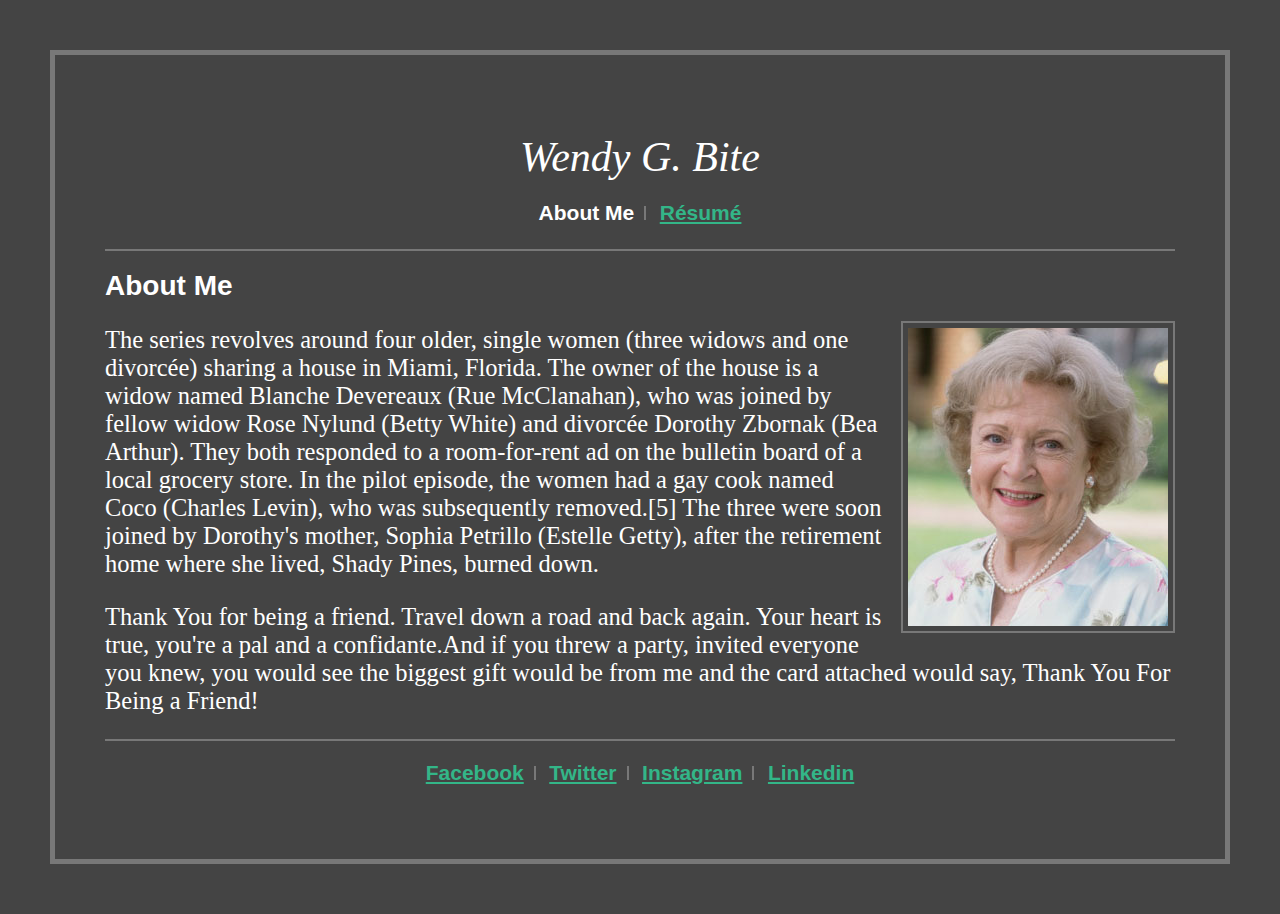
<file: index.html>
<!doctype html>
<html>
	<head>
		<title>Wendy Bite</title>
		<meta charset="utf8">
		<link rel="stylesheet" href="styles/main.css">
	</head>
	<body>

		<header>
			<h1 class="main-title">Wendy G. Bite</h1>
			<nav class="nav">
				<a class="menu-link menu-active">About Me</a>
				<!-- <span class="menu-seperator-character">|</span> -->
				<a href="#" href="https://elizabethnair.github.io/wendybite/resume.html#" class="menu-link">Résumé</a>

			</nav>
		</header>

		<section>
			<article>
				<h1 class="para-title">About Me</h1>

				<img class="article-image" src="assets/Betty-White.jpg">

				<p class="para">
					The series revolves around four older, single women (three widows and one divorcée) sharing a house in Miami, Florida. The owner of the house is a widow named Blanche Devereaux (Rue McClanahan), who was joined by fellow widow Rose Nylund (Betty White) and divorcée Dorothy Zbornak (Bea Arthur). They both responded to a room-for-rent ad on the bulletin board of a local grocery store. In the pilot episode, the women had a gay cook named Coco (Charles Levin), who was subsequently removed.[5] The three were soon joined by Dorothy's mother, Sophia Petrillo (Estelle Getty), after the retirement home where she lived, Shady Pines, burned down.
				</p>

				<p class="para">
					Thank You for being a friend. Travel down a road and back again. Your heart is true, you're a pal and a confidante.And if you threw a party, invited everyone you knew, you would see the biggest gift would be from me and the card attached would say, Thank You For Being a Friend!
				</p>
			</article>
		</section>

		<footer>
			<nav class="nav bottom-nav">
				<a href="https://www.facebook.com/" class="menu-link">Facebook</a>
				<a href="https://www.twitter.com/" class="menu-link">Twitter</a>
				<a href="https://www.instagram.com/" class="menu-link">Instagram</a>
				<a href="https://www.linkedin.com/" class="menu-link">Linkedin</a>		
			</nav>
		</footer>

	</body>
</html>
</file>
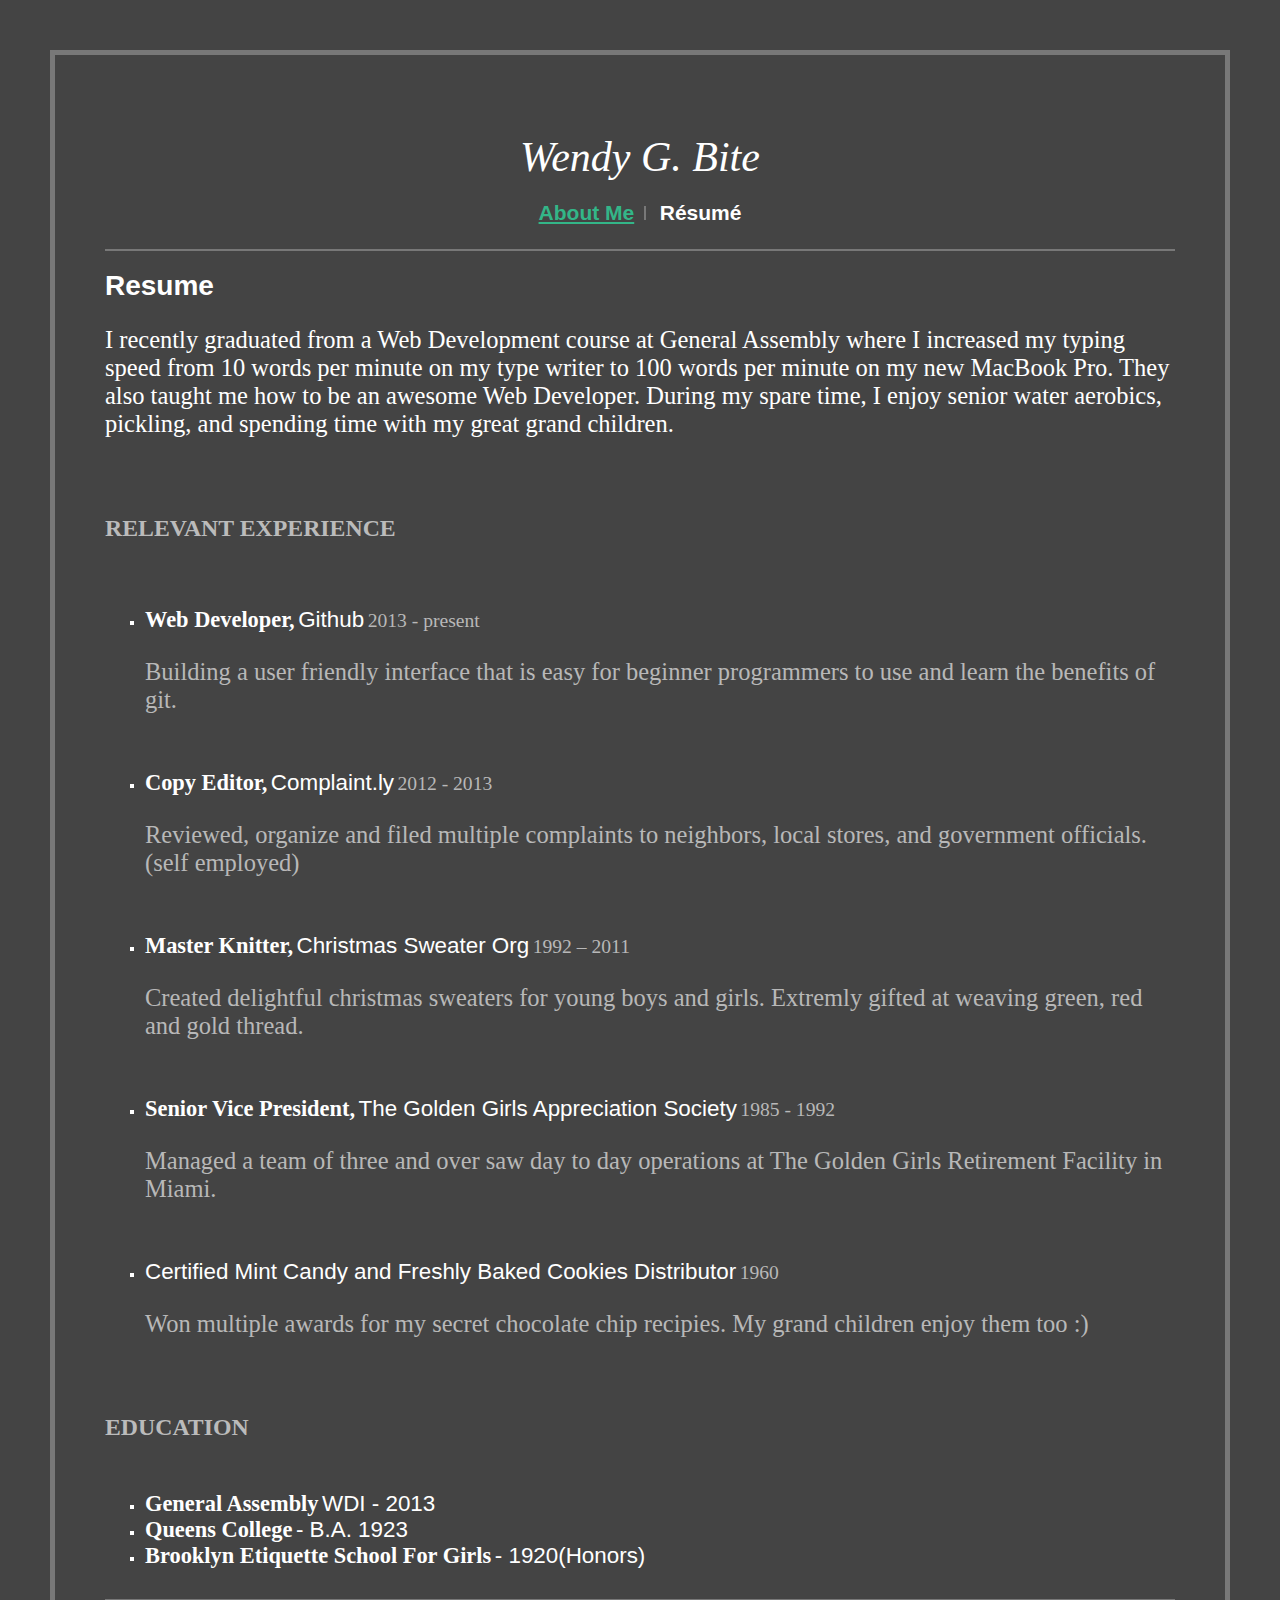
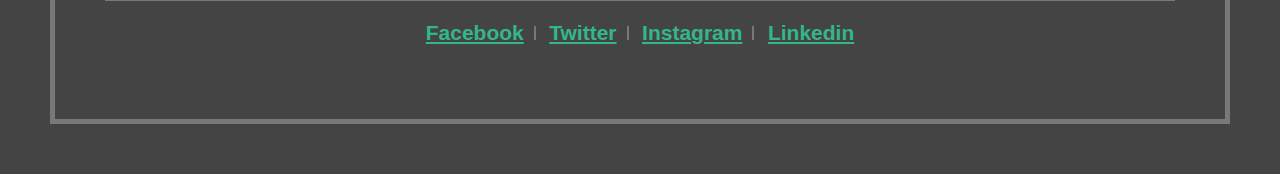
<file: resume.html>
<!doctype html>
<html>
	<head>
		<title>Wendy Bite</title>
		<meta charset="utf8">
		<link rel="stylesheet" href="styles/main.css">
	</head>
	<body>

		<header>
			<h1 class="main-title">Wendy G. Bite</h1>
			<nav class="nav">
				<a href="https://elizabethnair.github.io/wendybite/index.html#" class="menu-link">About Me</a>
				<!-- <span class="menu-seperator-character">|</span> -->
				<a href="#" class="menu-link menu-active">Résumé</a>

			</nav>
		</header>

		<section>
			<article>
				<h1 class="para-title">Resume</h1>
				<p class="para">I recently graduated from a Web Development course at General Assembly where I increased my typing speed from 10 words per minute on my type writer to 100 words per minute on my new MacBook Pro. They also taught me how to be an awesome Web Developer. During my spare time, I enjoy senior water aerobics, pickling, and spending time with my great grand children.
				</p>
			</article>
			<br>
			<br>
			<article>
				<h2 class="sub-heading-title">RELEVANT EXPERIENCE</h2>
				<br>
				<br>
				<ul class="bullet-style">
					<li><h3 class="list-head">Web Developer,</h3>
					<h4 class="list-sub">Github</h4>
					<h5 class="list-small">2013 - present</h5>
					<p class="bullet-para">Building a user friendly interface that is easy for beginner programmers to use and learn the benefits of git.</p></li>
					<br>
					<br>
					<li><h3 class="list-head">Copy Editor,</h3>
					<h4 class="list-sub">Complaint.ly</h4>
					<h5 class="list-small">2012 - 2013</h5>
					<p class="bullet-para">Reviewed, organize and filed multiple complaints to neighbors, local stores, and government officials. (self employed)</p></li>
					<br>
					<br>					
					<li><h3 class="list-head">Master Knitter,</h3>
					<h4 class="list-sub">Christmas Sweater Org</h4>
					<h5 class="list-small">1992 – 2011</h5>
					<p class="bullet-para">Created delightful christmas sweaters for young boys and girls. Extremly gifted at weaving green, red and gold thread.
					</p></li>
					<br>
					<br>
					<li><h3 class="list-head">Senior Vice President,</h3>
					<h4 class="list-sub">The Golden Girls Appreciation Society</h4>
					<h5 class="list-small">1985 - 1992</h5>
					<p class="bullet-para">Managed a team of three and over saw day to day operations at The Golden Girls Retirement Facility in Miami.</p></li>
					<br>
					<br>
					<li><h4 class="list-sub">Certified Mint Candy and Freshly Baked Cookies Distributor</h4>
					<h5 class="list-small">1960</h5>
					<p class="bullet-para">Won multiple awards for my secret chocolate chip recipies. My grand children enjoy them too :)</p></li>
				</ul>
			</article>
			<br>
			<br>
			<article>
				<h2 class="sub-heading-title">EDUCATION</h2>
				<br>
				<ul class="bullet-style">
					<li><h3 class="list-head">General Assembly</h3>
					<h3 class="list-sub">WDI - 2013</h3></li>
					<li><h3 class="list-head">Queens College</h3>
					<h3 class="list-sub">- B.A. 1923</h3></li>
					<li><h3 class="list-head">Brooklyn Etiquette School For Girls</h3>
					<h3 class="list-sub">- 1920(Honors)</h3></li>
				</ul>
				<br>
			</article>
		</section>
		<footer>
			<nav class="nav bottom-nav">
				<a href="https://www.facebook.com/" class="menu-link">Facebook</a>
				<a href="https://www.twitter.com/" class="menu-link">Twitter</a>
				<a href="https://www.instagram.com/" class="menu-link">Instagram</a>
				<a href="https://www.linkedin.com/" class="menu-link">Linkedin</a>		
			</nav>
		</footer>

	</body>
</html>
</file>
<file: styles/main.css>
html {
	font-size: 14px;
}

body {
	background-color: #444; /* #444444 */
	border: 5px solid #787878;

	margin: 50px;

	padding: 50px;

	/*
		Other ways to set margin
		margin: X; // all 4 to X
		margin-top: X; 
		...
		margin: x Y; // X top, bottom margin
					 // Y left, right margin

		margin: X Y Z;ss
	*/
} 

.main-title {
	color: #fff;
	font-style: italic;
	text-align: center;
	font-size: 3rem;
	font-family: Georgia, serif;
	font-weight: 300;

	margin-bottom: 0;
}


.nav {
	border-bottom: 2px solid #787878;

	padding: 25px 0;

	text-align: center;
}

.bottom-nav {
	border-bottom: none;
	border-top: 2px solid #787878;
}

.menu-link {
	font-weight: bold;
	color: #33b688;
	font-size: 1.5rem;
	font-family: Arial, sans-serif;

	display: inline-block;
	line-height: 14px;
	border-right: 2px solid #787878;
	padding-right: 10px;
	margin-right: 10px;
}

.menu-link:last-child {
	border-right: none;
	margin-right: 0;
	padding-right: 0;
}

.menu-active {
	color: #fff;
	text-decoration: none;
	pointer-events: none;
}

.para-title {
	color: #fff;
	font-size: 2rem;
	font-weight: bold;
	font-family: Arial, sans-serif;
}

.para {
	color: #fff;
	font-size: 1.75rem;
}

.article-image {
    float: right;
    margin: 0 0 10px 10px;
    padding:5px;
   	border:2px solid #787878;
}

.sub-heading-title {
	color: #BBB;
	font-size:1.7rem;
	font-weight: bold;
}

.list-head {
	display: inline;
	color: #fff;
	font-size:1.6rem;
	font-weight: bold;
}

.list-sub {
	display: inline;
	color: #fff;
	font-size: 1.6rem;
	font-weight: 100;
	font-family: Arial, sans-serif;
}

.list-small {
	display: inline;
	color: #B8B8B8;
	font-size: 1.4rem;
	font-weight: 100;
}

.bullet-para {
	color: #B8B8B8;
	font-size: 1.75rem;
}

.bullet-style {
	list-style-type: square;
	color:#fff;
	size: 1.5rem;
}
</file>
